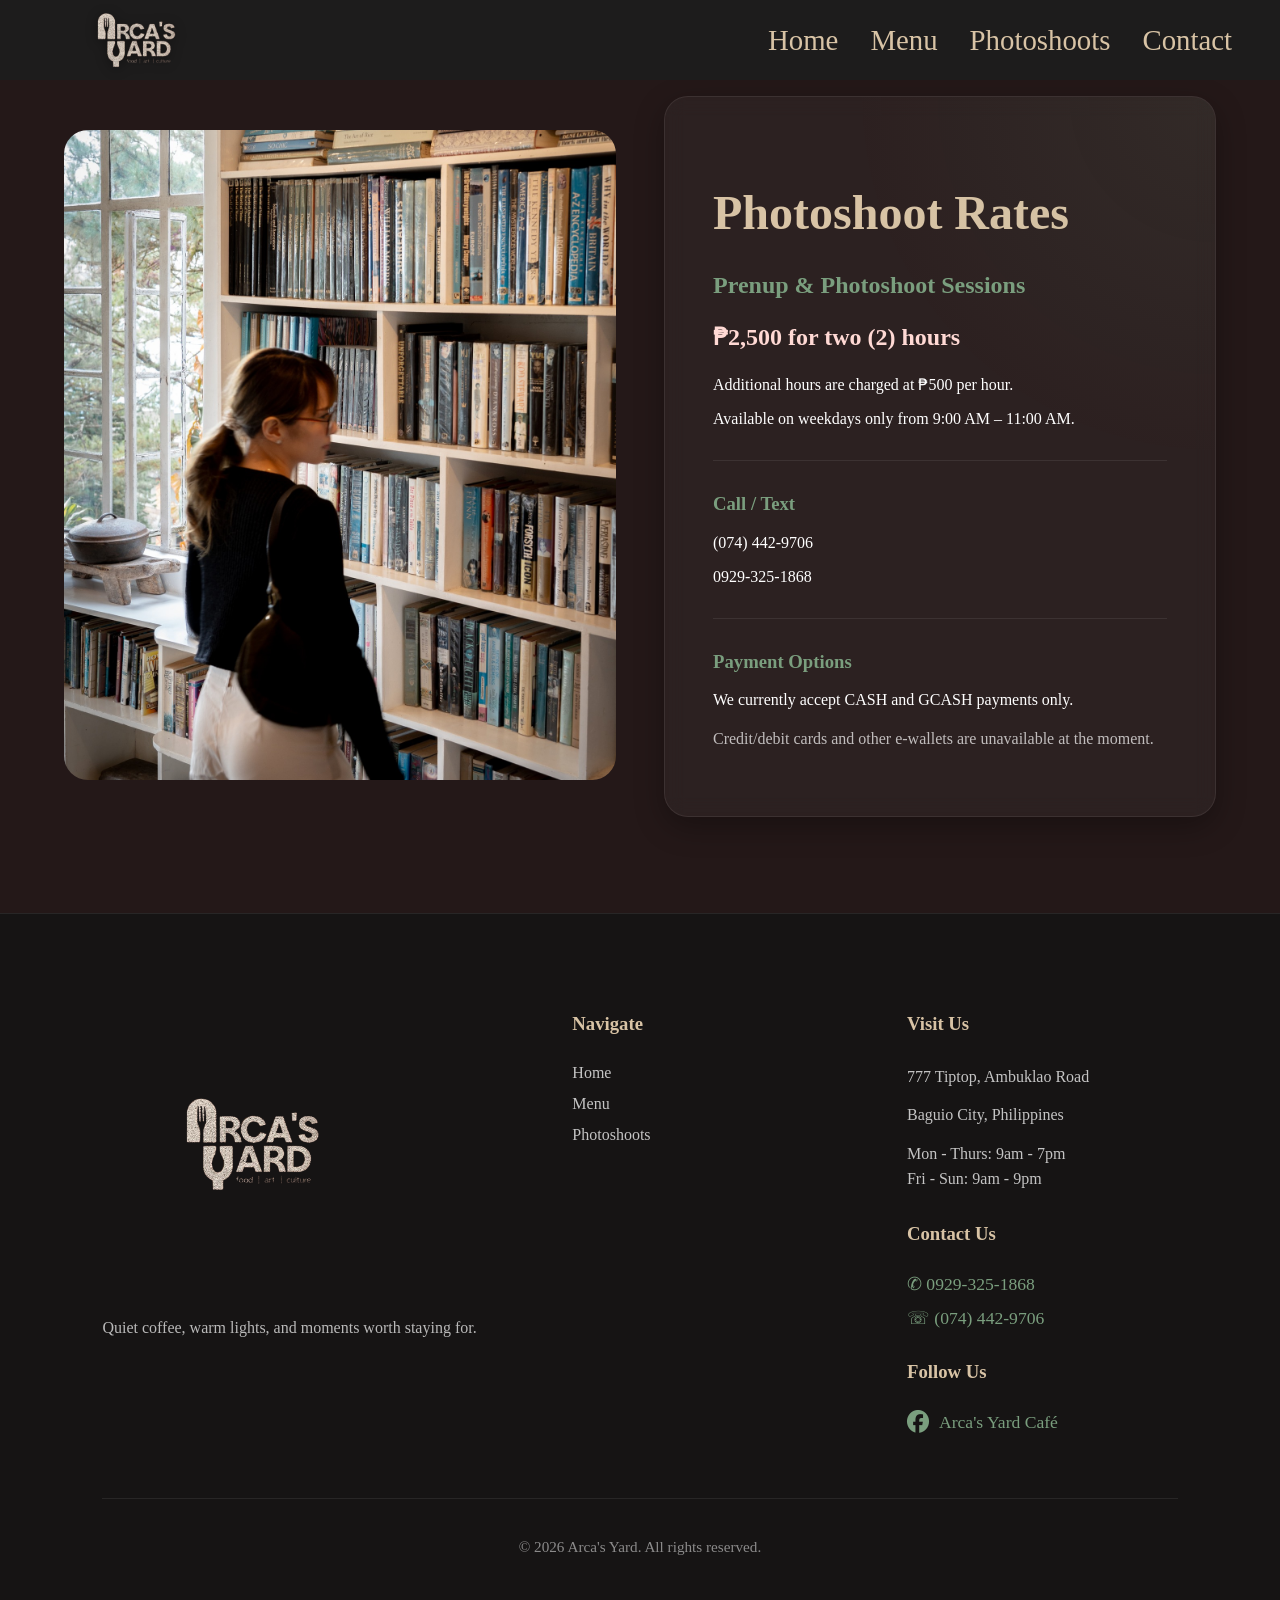
<file: photoshoot.html>
<!DOCTYPE html>
<html lang="en">

<head>
    <meta charset="UTF-8">
    <meta name="viewport" content="width=device-width, initial-scale=1.0">
    <title>Arca Photoshoot Rules</title>
    <link rel="stylesheet" href="photoshoot.css">
    <link rel="stylesheet" href="styles.css">
    <link rel="stylesheet" href="https://cdnjs.cloudflare.com/ajax/libs/font-awesome/6.5.0/css/all.min.css">
</head>

<body>
    <header class="TopNav">

        <div class="Logo">
            <img src="images/Logo.png" alt="Arca's Yard Logo">
        </div>

        <div class="nav-overlay" id="navOverlay"></div>

        <button class="hamburger" id="hamburger">
            <i class="fa fa-bars"></i>
        </button>

        <ul class="NavigationBtns" id="navLinks">
            <li><a href="index.html">Home</a></li>
            <li><a href="menu.html">Menu</a></li>
            <li><a href="photoshoot.html">Photoshoots</a></li>
            <li><a href="#footer-contact">Contact</a></li>
        </ul>

    </header>
    <section class="photoshoot-page">

        <div class="photoshoot-layout fade-up">

            <div class="photoshoot-gif fade-left">
                <img src="images/photoshoot.jpg" alt="photoshoot gif">
            </div>

            <div class="photoshoot-card fade-right">

                <h1>Photoshoot Rates</h1>

                <h2>Prenup & Photoshoot Sessions</h2>

                <p class="highlight">
                    ₱2,500 for two (2) hours
                </p>

                <p>
                    Additional hours are charged at
                    ₱500 per hour.
                </p>

                <p>
                    Available on weekdays only
                    from 9:00 AM – 11:00 AM.
                </p>

                <div class="info-divider"></div>

                <h3>Call / Text</h3>

                <p>(074) 442-9706</p>
                <p>0929-325-1868</p>

                <div class="info-divider"></div>

                <h3>Payment Options</h3>

                <p>
                    We currently accept
                    CASH and GCASH payments only.
                </p>

                <p class="small-text">
                    Credit/debit cards and other
                    e-wallets are unavailable at the moment.
                </p>

            </div>

        </div>

    </section>
</body>
<footer class="footer fade-up">

    <div class="footer-top">

        <div class="footer-brand">
            <img src="images/Logo.png" alt="Arca's Yard Logo">

            <p>
                Quiet coffee, warm lights, and moments worth staying for.
            </p>
        </div>

        <div class="footer-links">
            <h3>Navigate</h3>

            <a href="index.html">Home</a>
            <a href="menu.html">Menu</a>
            <a href="#">Photoshoots</a>
        </div>

        <div id="footer-contact" class="footer-contact">
            <h3>Visit Us</h3>

            <p>777 Tiptop, Ambuklao Road</p>
            <p>Baguio City, Philippines</p>

            <p class="footer-hours">
                Mon - Thurs: 9am - 7pm <br>
                Fri - Sun: 9am - 9pm
            </p>

            <h3>Contact Us</h3>
            <a href="tel:09293251868"> &#9990; 0929-325-1868</a>
            <a href="tel:+074442-9706"> &#9743; (074) 442-9706</a>

            <h3>Follow Us</h3>

            <a href="https://www.facebook.com/arcasyard" target="_blank" class="social-link">
                <i class="fa-brands fa-facebook"></i> Arca's Yard Café
            </a>
        </div>

    </div>

    <div class="footer-bottom">
        <p>© 2026 Arca's Yard. All rights reserved.</p>
    </div>

</footer>

<script>
    function clearNavActive() {
        document.querySelectorAll(".NavigationBtns a")
            .forEach(link => link.classList.remove("active"));
    }
</script>

<script>
    let lastScrollY = window.scrollY;
    const nav = document.querySelector(".TopNav");

    window.addEventListener("scroll", () => {
        const currentScrollY = window.scrollY;

        if (currentScrollY > lastScrollY) {
            // If user scrolling down this hides the navbar :3
            nav.style.transform = "translateY(-100%)";
        } else {
            // Opposite here :3
            nav.style.transform = "translateY(0)";
        }

        if (window.scrollY > 50) {
            nav.classList.add("scrolled");
        } else {
            nav.classList.remove("scrolled");
        }

        lastScrollY = currentScrollY;
    });
</script>

<script>
    const fadeElements = document.querySelectorAll(
        ".fade-up, .fade-left, .fade-right"
    );

    const observer = new IntersectionObserver((entries) => {
        entries.forEach((entry) => {
            if (entry.isIntersecting) {
                entry.target.classList.add("show");
            }
        });
    }, {
        threshold: 0.15
    });

    fadeElements.forEach((el) => observer.observe(el));
</script>

<!-- This highlights the top navigation btns -->

<script>
    const navLinks = document.querySelectorAll(".NavigationBtns li a");

    const currentPage = window.location.pathname.split("/").pop() || "index.html";

    navLinks.forEach(link => {
        const linkPage = link.getAttribute("href");

        if (linkPage === currentPage) {
            clearNavActive();
            link.classList.add("active");
        }
    });
</script>

<script>
    const contactSection = document.querySelector("#footer-contact");
    const contactLink = document.querySelector(".NavigationBtns a[href='#footer-contact']");

    if (contactSection && contactLink) {
        const contactObserver = new IntersectionObserver((entries) => {
            entries.forEach(entry => {
                if (entry.isIntersecting) {
                    clearNavActive();
                    contactLink.classList.add("active");
                } else {
                    contactLink.classList.remove("active");
                }
            });
        }, { threshold: 0.3 });

        contactObserver.observe(contactSection);
    }
</script>

<!-- HAMBURGER -->

<script>
    document.addEventListener("DOMContentLoaded", () => {
        const hamburger = document.getElementById("hamburger");
        const navLinks = document.getElementById("navLinks");
        const overlay = document.getElementById("navOverlay");

        function toggleMenu() {
            navLinks.classList.toggle("show");
            overlay.classList.toggle("show");
        }

        hamburger.addEventListener("click", toggleMenu);
        overlay.addEventListener("click", toggleMenu);

        document.querySelectorAll(".NavigationBtns a").forEach(link => {
            link.addEventListener("click", () => {
                navLinks.classList.remove("show");
                overlay.classList.remove("show");
            });
        });
    });
</script>

</html>
</file>
<file: photoshoot.css>
html {
    scroll-behavior: smooth;
}

body {
    margin: 0;
    padding: 0;
    background-color: #241818;
    color: white;
    overflow-x: hidden;

}

.photoshoot-card {
    position: relative;
    overflow: hidden;
}

.photoshoot-card::before {
    content: "";

    position: absolute;
    inset: 0;

    background:
        radial-gradient(circle at top right,
            rgba(122, 158, 126, 0.08),
            transparent 40%);

    pointer-events: none;
}

.photoshoot-card {
    position: relative;
    overflow: hidden;
}

.fade-up {
    opacity: 0;
    transform: translateY(60px);
    transition:
        opacity 0.8s ease,
        transform 0.8s ease;
}

.fade-up.show {
    opacity: 1;
    transform: translateY(0);
}

.fade-left,
.fade-right {
    opacity: 0;
    transition:
        opacity 0.8s ease,
        transform 0.8s ease;
}

.fade-left {
    transform: translateX(-60px);
}

.fade-right {
    transform: translateX(60px);
}

.fade-left.show,
.fade-right.show {
    opacity: 1;
    transform: translateX(0);
}

/*Top Navigation*/
.TopNav {
    position: fixed;
    top: 0;
    left: 0;
    width: 100%;

    height: 5rem;
    background-color: #1d1c1c;

    display: flex;
    align-items: center;
    justify-content: space-between;

    padding: 0 3rem;
    box-sizing: border-box;

    z-index: 1000;

    transition: transform 0.3s ease;
    backdrop-filter: blur(10px);
}

.TopNav.scrolled {
    background-color: rgba(20, 20, 20, 0.85);
    box-shadow: 0 5px 20px rgba(0, 0, 0, 0.3);
}

/* LOGO */
.Logo {
    display: flex;
    align-items: center;
    justify-content: center;
    height: 100%;
}

.Logo img {
    height: 11rem;
    width: auto;
    object-fit: contain;

    filter: drop-shadow(0 2px 6px rgba(0, 0, 0, 0.4));
}

.Logo h2 {
    color: #7a9e7e;
    font-size: 2.5rem;
    margin: 0;
}

/* NAV LINKS */
.NavigationBtns {
    list-style: none;
    margin: 0;
    padding: 0;

    display: flex;
    gap: 2rem;
    align-items: center;
}

.NavigationBtns li a {
    text-decoration: none;
    color: #d8c3a5;
    font-size: 1.8rem;
    transition: color 0.2s ease;
}

.NavigationBtns li a:hover {
    color: #7a9e7e;
}

.photoshoot-page {
    width: 90%;
    max-width: 1200px;

    margin: 6rem auto;
}

.photoshoot-layout {
    display: grid;

    grid-template-columns: 1fr 1fr;

    gap: 3rem;

    align-items: center;
}

.photoshoot-gif img {
    width: 100%;
    height: 650px;

    object-fit: cover;

    border-radius: 24px;
}

.photoshoot-card {
    background: rgba(255, 255, 255, 0.04);

    backdrop-filter: blur(10px);
    -webkit-backdrop-filter: blur(10px);

    border: 1px solid rgba(255, 255, 255, 0.08);

    border-radius: 24px;

    padding: 3rem;

    box-shadow: 0 10px 30px rgba(0, 0, 0, 0.3);
}

.photoshoot-card h1 {
    color: #d8c3a5;
    font-size: 3rem;

    margin-bottom: 2rem;
}

.photoshoot-card h2 {
    color: #7a9e7e;

    margin-bottom: 1rem;
}

.photoshoot-card h3 {
    color: #7a9e7e;

    margin-top: 2rem;
}

.highlight {
    font-size: 1.5rem;
    font-weight: bold;

    color: rgb(255, 217, 212);
}

.info-divider {
    width: 100%;
    height: 1px;

    background: rgba(255, 255, 255, 0.08);

    margin: 2rem 0;
}

.small-text {
    opacity: 0.7;
    line-height: 1.7;
}

.footer {
    background-color: #161414;
    padding: 5rem 8% 2rem;
    margin-top: 6rem;

    border-top: 1px solid rgba(255, 255, 255, 0.08);
}

.footer-top {
    display: grid;
    grid-template-columns: 1.5fr 1fr 1fr;
    gap: 4rem;

    margin-bottom: 4rem;
}

.footer-brand img {
    width: 300px;
}

.footer-brand p {
    color: rgba(255, 255, 255, 0.7);
    line-height: 1.7;
    max-width: 400px;
}

.footer-links,
.footer-contact {
    display: flex;
    flex-direction: column;
    gap: 0.8rem;
}

.footer-links h3,
.footer-contact h3 {
    color: #d8c3a5;
    margin-bottom: 1rem;
}

.footer-links a {
    text-decoration: none;
    color: rgba(255, 255, 255, 0.75);

    transition: color 0.3s ease;
}

.footer-links a:hover {
    color: #7a9e7e;
}

.footer-contact p {
    color: rgba(255, 255, 255, 0.75);
    margin: 0;
    line-height: 1.6;
}

.footer-hours {
    margin-top: 1rem;
}

.footer-bottom {
    border-top: 1px solid rgba(255, 255, 255, 0.08);
    padding-top: 1.5rem;
    text-align: center;
}

.footer-bottom p {
    color: rgba(255, 255, 255, 0.5);
    font-size: 0.95rem;
}

.footer-contact a {
    color: #7a9e7e;
    text-decoration: none;
    font-size: 1.1rem;
    transition: color 0.3s ease;
}

.footer-contact a:hover {
    color: #d8c3a5;
}

@media (max-width: 1024px) {

    /* NAVBAR */
    .TopNav {
        padding: 0 2rem;
    }

    .Logo img {
        height: 8rem;
    }

    .NavigationBtns li a {
        font-size: 1.3rem;
    }

    /* MAIN SECTION */
    .photoshoot-page {
        width: 92%;
    }

    .photoshoot-layout {
        gap: 2rem;
    }

    .photoshoot-gif img {
        height: 500px;
    }

    /* CARD */
    .photoshoot-card {
        padding: 2rem;
    }

    .photoshoot-card h1 {
        font-size: 2.4rem;
    }

    .photoshoot-card h2 {
        font-size: 1.4rem;
    }

    .highlight {
        font-size: 1.3rem;
    }

    /* FOOTER */
    .footer-top {
        gap: 2rem;
    }

    .footer-brand img {
        width: 220px;
    }
}

@media (max-width: 768px) {

    /* NAVBAR */
    .TopNav {
        height: 4.5rem;
        padding: 0 1rem;
    }

    .Logo img {
        height: 6rem;
    }

    .NavigationBtns {
        gap: 1rem;
    }

    .NavigationBtns li a {
        font-size: 1rem;
    }

    /* MAIN SECTION */
    .photoshoot-page {
        width: 92%;
        margin: 5rem auto 3rem;
    }

    .photoshoot-layout {
        grid-template-columns: 1fr;
        gap: 2rem;
    }

    /* GIF */
    .photoshoot-gif img {
        height: 300px;
        border-radius: 18px;
    }

    /* CARD */
    .photoshoot-card {
        padding: 1.5rem;
        border-radius: 18px;
    }

    .photoshoot-card h1 {
        font-size: 2rem;
        margin-bottom: 1.2rem;
    }

    .photoshoot-card h2 {
        font-size: 1.2rem;
    }

    .photoshoot-card h3 {
        font-size: 1rem;
    }

    .photoshoot-card p {
        font-size: 0.95rem;
        line-height: 1.7;
    }

    .highlight {
        font-size: 1.2rem;
    }

    /* FOOTER */
    .footer {
        padding: 4rem 1.5rem 2rem;
    }

    .footer-top {
        grid-template-columns: 1fr;
        gap: 2.5rem;
    }

    .footer-brand img {
        width: 180px;
    }

    .footer-brand p {
        max-width: 100%;
    }

    .footer-links,
    .footer-contact {
        gap: 0.6rem;
    }

    .footer-contact a {
        font-size: 1rem;
    }

}
</file>
<file: styles.css>
html {
    scroll-behavior: smooth;
}

/*RADIAL GRADIANTS*/
.about-section,
.hours-section,
.location-section,
.best-sellers,
.photoshoot-section {
    position: relative;
    overflow: hidden;
}

.about-section::before,
.hours-section::before,
.location-section::before,
.best-sellers::before,
.photoshoot-section::before {
    content: "";

    position: absolute;
    inset: 0;

    background:
        radial-gradient(circle at top right,
            rgba(122, 158, 126, 0.08),
            transparent 40%);

    pointer-events: none;
}

.about-block,
.hours-block,
.location-block {
    max-width: 520px;
}

.section-tag {
    color: #7a9e7e;
    font-size: 0.8rem;
    letter-spacing: 3px;
    text-transform: uppercase;

    opacity: 0.7;
}

.hero-note {
    margin-top: 2rem;

    color: rgba(255, 255, 255, 0.65);

    letter-spacing: 2px;
    text-transform: uppercase;
    font-size: 0.8rem;
}

.section-line {
    width: 600px;
    height: 5px;

    background-color: #7a9e7e;

    margin-bottom: 1.5rem;

    border-radius: 999px;

    opacity: 0.8;
}

.section-line-long {
    width: 100%;
    height: 5px;

    background-color: #7a9e7e;

    margin-bottom: 1.5rem;

    border-radius: 999px;

    opacity: 0.8;
}

/*FADE ANIMATIONS*/
.fade-up {
    opacity: 0;
    transform: translateY(60px);
    transition:
        opacity 0.8s ease,
        transform 0.8s ease;
}

.fade-up.show {
    opacity: 1;
    transform: translateY(0);
}

.fade-left,
.fade-right {
    opacity: 0;
    transition:
        opacity 0.8s ease,
        transform 0.8s ease;
}

.fade-left {
    transform: translateX(-60px);
}

.fade-right {
    transform: translateX(60px);
}

.fade-left.show,
.fade-right.show {
    opacity: 1;
    transform: translateX(0);
}

/*TEXT ANIMATIONS*/
.headline-content h1,
.headline-content h3,
.search-bar {
    opacity: 0;
    transform: translateY(30px);
}

.headline-content h1 {
    animation: fadeUp 1s ease forwards;
    letter-spacing: -3px;
}

.headline-content h3 {
    animation: fadeUp 1s ease forwards;
    animation-delay: 0.3s;
}

.search-bar {
    animation: fadeUp 1s ease forwards;
    animation-delay: 0.6s;
}

/*HOVER*/
.grid-item img,
.food-img,
.hours-image img,
.location-image img,
.about-image img {
    transition:
        transform 0.5s ease,
        filter 0.5s ease;
}

.grid-item:hover img,
.seller-row:hover .food-img,
.about-image:hover img,
.hours-image:hover img,
.location-image:hover img {
    transform: scale(1.05);
}

.seller-row {
    transition:
        transform 0.3s ease,
        background-color 0.3s ease;
}

.seller-row:hover {
    transform: translateX(10px);

    background-color: rgba(255, 255, 255, 0.03);
}

/*MAIN*/
body {
    margin: 0;
    padding: 0;
    background-color: #241818;
    color: white;
    overflow-x: hidden;
}

.home {
    min-height: auto;
    padding: 7rem 2rem 3rem;
}

.home h1 {
    margin-bottom: 1rem;
}

.home p {
    margin: 0;
}

:root {
    --topnav-height: 60px;
}

/*TOP NAVIGATION BAR*/

.TopNav {
    position: fixed;
    top: 0;
    left: 0;
    width: 100%;
    height: var(--topnav-height);

    height: 5rem;
    background-color: #1d1c1c;

    display: flex;
    align-items: center;
    justify-content: space-between;

    padding: 0 3rem;
    box-sizing: border-box;

    z-index: 1000;

    transition: transform 0.3s ease;
    backdrop-filter: blur(10px);
}

.TopNav.scrolled {
    background-color: rgba(20, 20, 20, 0.85);
    box-shadow: 0 5px 20px rgba(0, 0, 0, 0.3);
}

.TopNav.hide-nav {
    transform: translateY(-100%);
}

.nav-overlay {
    position: fixed;
    inset: 0;
    background: rgba(0, 0, 0, 0.4);

    opacity: 0;
    pointer-events: none;

    transition: opacity 0.3s ease;

    z-index: 1000;
}

.nav-overlay.show {
    opacity: 1;
    pointer-events: auto;
}


/*HAMBUYGER*/
.hamburger {
    display: none;
    font-size: 2rem;
    background: none;
    border: none;
    color: #d8c3a5;
    cursor: pointer;
}


/* LOGO */
.Logo {
    display: flex;
    align-items: center;
    justify-content: center;
    height: 100%;
}

.Logo img {
    height: 11rem;
    width: auto;
    object-fit: contain;

    filter: drop-shadow(0 2px 6px rgba(0, 0, 0, 0.4));
}

.Logo h2 {
    color: #7a9e7e;
    font-size: 2.5rem;
    margin: 0;
}

/* NAV LINKS */
.NavigationBtns {
    list-style: none;
    margin: 0;
    padding: 0;

    display: flex;
    gap: 2rem;
    align-items: center;
}

.NavigationBtns li a {
    text-decoration: none;
    color: #d8c3a5;
    font-size: 1.8rem;
    transition: color 0.2s ease;
}

.NavigationBtns li a:hover {
    color: #7a9e7e;
}

.NavigationBtns li a.active {
    color: #7a9e7e;
    position: relative;
}

.NavigationBtns li a.active::after {
    content: "";
    position: absolute;
    left: 0;
    bottom: -6px;
    width: 100%;
    height: 2px;
    background-color: #7a9e7e;
}

/*SEACRCH BAR*/

.search-bar {
    margin-top: 2rem;
}

.search-bar input {
    width: 320px;
    padding: 1rem 1.2rem;

    border: none;
    outline: none;

    border-radius: 50px;

    background-color: rgba(255, 255, 255, 0.12);
    backdrop-filter: blur(10px);

    color: white;
    font-size: 1rem;
}

.search-bar input::placeholder {
    color: rgba(255, 255, 255, 0.7);
}

/*HEADLINE SECTION*/
.headline {
    display: flex;
    justify-content: center;
    background: none;
    padding: 0;
}

.headline-card {
    width: 100%;
    max-width: 100%;
    height: 100vh;
    overflow: hidden;
    display: flex;
    align-items: center;
    position: relative;
    box-shadow: 0 10px 30px rgba(0, 0, 0, 0.5);
    z-index: 0;
    transition: transform 0.3s ease, box-shadow 0.3s ease;
}

.headline-card img {
    position: absolute;
    top: 0;
    left: 0;
    width: 100%;
    height: 100%;
    object-fit: cover;
    z-index: 1;
    transition: transform 0.8s ease;
    animation: heroFade 1.5s ease;
}

/*headline left shadow*/
.overlay {
    position: absolute;
    inset: 0;

    background: linear-gradient(to right,
            rgba(0, 0, 0, 0.9) 15%,
            rgba(0, 0, 0, 0.5) 35%,
            rgba(0, 0, 0, 0.1) 75%);
    display: flex;
    justify-content: flex-start;
    align-items: center;
    z-index: 2;
}

.headline-content h1 {
    color: white;
    font-size: 7rem;
    margin: 0 0 20px 0;
}

.headline-content {
    padding-left: 80px;
    max-width: 700px;
    text-align: left;
}

/*About Section*/
.about-section {
    display: flex;
    width: 100%;
    height: 100vh;

    background-color: #241818;
}

.about-image {
    flex: 1;
    overflow: hidden;
    position: relative;
}

.about-image img {
    width: 100%;
    height: 120%;
    object-fit: cover;

    transform: translateY(0);
    transition: transform 0.1s linear;
}

.about-content {
    flex: 1;
    display: flex;
    flex-direction: column;
    justify-content: center;

    padding: 6rem 8%;
    gap: 8rem;
}

.about-block {

    position: relative;
    display: flex;
    flex-direction: column;
    gap: 0.3rem;
}

.about-block h2 {
    margin-top: 1rem;
    font-size: 2.3rem;
    color: #7a9e7e;
    margin: 0.5rem 0;
    letter-spacing: 2px;
    text-transform: uppercase;
    opacity: 0.8;
}

.about-block+.about-block {
    margin-top: 2rem;
}

.about-block p:not(.big-text) {
    margin: 0;
    font-size: 1.1rem;
}

/*Hours Section*/
.hours-section {
    display: flex;
    width: 100%;
    height: 100vh;
    flex-direction: row-reverse;

    background-color: #2a1d1d;
}

.hours-image {
    flex: 1;
    overflow: hidden;
    position: relative;
}

.hours-image img {
    width: 100%;
    height: 120%;
    object-fit: cover;

    transform: translateY(0);
    transition: transform 0.1s linear;
}

.hours-content {
    flex: 1;
    display: flex;
    flex-direction: column;
    justify-content: center;

    padding: 6rem 8%;
    gap: 8rem;
}

.hours-block {
    position: relative;
    display: flex;
    flex-direction: column;
    gap: 0.3rem;
}

.hours-block h2 {
    margin-top: 1rem;
    font-size: 2.3rem;
    color: #7a9e7e;
    margin: 0.5rem 0;
    letter-spacing: 2px;
    text-transform: uppercase;
    opacity: 0.8;
}

.big-text {
    font-size: clamp(3.2rem, 5vw, 5.2rem);
    line-height: 1.05;
    font-weight: 700;
    letter-spacing: -1px;

    color: #d8c3a5;

    margin-bottom: 2rem;
    max-width: 95%;
}

.hours-block+.hours-block {
    margin-top: 2rem;
}

.hours-block p:not(.big-text) {
    margin: 0;
    font-size: 1.1rem;

}

/*Location Section*/

.location-section {
    display: flex;
    width: 100%;
    height: 100vh;

    background-color: #241818;
}

.location-image {
    flex: 1;
    overflow: hidden;
    position: relative;
}

.location-image img {
    width: 100%;
    height: 120%;
    object-fit: cover;

    transform: translateY(0);
    transition: transform 0.1s linear;
}

.location-content {
    flex: 1;
    display: flex;
    flex-direction: column;
    justify-content: center;

    padding: 6rem 8%;
    gap: 8rem;
}

.location-block {
    position: relative;
    display: flex;
    flex-direction: column;
    gap: 0.3rem;
}

.location-block h2 {
    margin-top: 1rem;
    font-size: 2.3rem;
    color: #7a9e7e;
    margin: 0.5rem 0;
    letter-spacing: 2px;
    text-transform: uppercase;
    opacity: 0.8;
}

.location-block+.location-block {
    margin-top: 2rem;
}

.location-block p:not(.big-text) {
    margin: 0;
    font-size: 1.1rem;
}

.about-section,
.hours-section,
.location-section,
.headline {
    margin-bottom: 6rem;
}

.best-sellers {
    width: 100%;
    margin: 0;
    padding: 8rem 8%;

    background-color: #201616;

    border-top: 1px solid rgba(255, 255, 255, 0.08);
    border-bottom: 1px solid rgba(255, 255, 255, 0.08);

    box-sizing: border-box;
}

.best-sellers h1 {
    margin-bottom: 3rem;
    color: #d8c3a5;
    font-size: 3.5rem;
}

.best-seller-layout {
    display: grid;
    grid-template-columns: 1fr 1.2fr;
    gap: 4rem;
    align-items: center;
    width: 100%;
}

.seller-list {
    display: flex;
    flex-direction: column;
    gap: 2rem;
    text-align: left;
}

.seller-row {
    display: grid;
    grid-template-columns: 300px 1fr 120px;
    align-items: center;
    gap: 2.5rem;
    padding-bottom: 1.5rem;
    border-bottom: 1px solid rgba(255, 255, 255, 0.08);
}

.food-img {
    width: 300px;
    height: 300px;
    object-fit: cover;
    border-radius: 14px;
    display: block;
}

.price {
    color: #7a9e7e;
    font-size: 1.2rem;
    font-weight: bold;
}

.seller-image {
    display: flex;
    justify-content: center;
    align-items: center;
}

.seller-image img {
    width: 100%;
    height: 700px;

    object-fit: cover;
    border-radius: 20px;
}

.menu-btn {
    padding: 1rem 2.5rem;

    border: none;
    border-radius: 50px;

    background-color: #7a9e7e;
    color: rgb(250, 239, 212);

    font-size: 1rem;
    cursor: pointer;

    transition:
        transform 0.3s ease,
        background-color 0.3s ease,
        box-shadow 0.3s ease;
}

.menu-button-container {
    width: 100%;

    display: flex;
    justify-content: center;
    align-items: center;

    margin-top: 1rem;
    margin-bottom: 1rem;
}

.menu-btn:hover {
    transform: translateY(-3px);
    box-shadow: 0 10px 25px rgba(122, 158, 126, 0.25);
}

.seller-row h2 {
    color: #d8c3a5;
    margin: 0;
}

/*Photoshoot Section*/

.photoshoot-section {
    width: 100%;
    padding: 6rem 8%;
    background-color: #2a1d1d;
    box-sizing: border-box;
}

.photoshoot-section h1 {
    color: #d8c3a5;
    font-size: 3rem;
    margin-bottom: 3rem;
}

.photoshoot-grid {
    display: grid;
    grid-template-columns: 1.2fr 1fr 1fr;
    gap: 1.5rem;
    align-items: start;
}

.left-stack {
    display: flex;
    flex-direction: column;
    gap: 2rem;
}

.photoshoot-text h1 {
    font-size: 4rem;
    color: #d8c3a5;
    margin-bottom: 1rem;
}

.photoshoot-text p {
    color: rgba(255, 255, 255, 0.75);
    line-height: 1.7;
    max-width: 90%;
}

.grid-column {
    display: flex;
    flex-direction: column;
    gap: 1.5rem;
}

.grid-item {
    overflow: hidden;
    border-radius: 18px;
}

.grid-item img {
    width: 100%;
    height: 100%;
    object-fit: cover;
    display: block;
}

.large img {
    height: 700px;
}

.grid-item img {
    height: 320px;
}

.small img {
    height: 200px;
}

.grid-item {
    position: relative;
}

.grid-item::after {
    content: "";

    position: absolute;
    inset: 0;

    background: rgba(0, 0, 0, 0);

    transition: background 0.4s ease;
}

.grid-item:hover::after {
    background: rgba(0, 0, 0, 0.15);
}

/*Footer Section*/

.footer {
    background-color: #161414;
    padding: 5rem 8% 2rem;
    margin-top: 6rem;

    border-top: 1px solid rgba(255, 255, 255, 0.08);
}

.footer-top {
    display: grid;
    grid-template-columns: 1.5fr 1fr 1fr;
    gap: 4rem;

    margin-bottom: 4rem;
}

.footer-brand img {
    width: 300px;
}

.footer-brand p {
    color: rgba(255, 255, 255, 0.7);
    line-height: 1.7;
    max-width: 400px;
}

.footer-links,
.footer-contact {
    display: flex;
    flex-direction: column;
    gap: 0.8rem;
}

.footer-links h3,
.footer-contact h3 {
    color: #d8c3a5;
    margin-bottom: 1rem;
}

.footer-links a {
    text-decoration: none;
    color: rgba(255, 255, 255, 0.75);

    transition: color 0.3s ease;
}

.footer-links a:hover {
    color: #7a9e7e;
}

.footer-contact p {
    color: rgba(255, 255, 255, 0.75);
    margin: 0;
    line-height: 1.6;
}

.footer-hours {
    margin-top: 1rem;
}

.footer-bottom {
    border-top: 1px solid rgba(255, 255, 255, 0.08);
    padding-top: 1.5rem;
    text-align: center;
}

.footer-bottom p {
    color: rgba(255, 255, 255, 0.5);
    font-size: 0.95rem;
}

.footer-contact a {
    color: #7a9e7e;
    text-decoration: none;
    font-size: 1.1rem;
    transition: color 0.3s ease;
}

.footer-contact a:hover {
    color: #d8c3a5;
}

.social-link {
    display: inline-flex;
    align-items: center;
    gap: 10px;

    color: #7a9e7e;
    text-decoration: none;

    font-size: 1.1rem;
    transition: color 0.3s ease;
}

.social-link i {
    font-size: 1.4rem;
}

.social-link:hover {
    color: #d8c3a5;
}

@keyframes heroFade {
    from {
        opacity: 0;
        transform: scale(1.04);
    }

    to {
        opacity: 1;
        transform: scale(1);
    }
}

@keyframes fadeUp {
    from {
        opacity: 0;
        transform: translateY(30px);
    }

    to {
        opacity: 1;
        transform: translateY(0);
    }
}

/* =========================
   TABLET RESPONSIVE
========================= */
@media (max-width: 1024px) {

    .about-section,
    .hours-section,
    .location-section {
        flex-direction: column;
        height: auto;
    }

    .about-image,
    .hours-image,
    .location-image {
        width: 100%;
        height: 400px;
    }

    .about-image img,
    .hours-image img,
    .location-image img {
        height: 100%;
    }

    .about-content,
    .hours-content,
    .location-content {
        padding: 4rem 8%;
        gap: 3rem;
    }

    .big-text {
        font-size: clamp(2.3rem, 6vw, 4rem);
    }

    .headline-content h1 {
        font-size: 4.5rem;
    }

    .headline-content {
        padding-left: 50px;
        padding-right: 30px;
    }

    .best-seller-layout {
        grid-template-columns: 1fr;
    }

    .seller-image img {
        height: 500px;
    }

    .photoshoot-grid {
        grid-template-columns: 1fr;
    }

    .footer-top {
        grid-template-columns: 1fr;
    }
}

/* =========================
   MOBILE RESPONSIVE
========================= */
@media (max-width: 768px) {

    .TopNav {
        padding: 0 1.5rem;
    }

    .hamburger {
        display: block;
        font-size: 2rem;
        color: #d8c3a5;
        cursor: pointer;
        z-index: 1100;
    }

    .NavigationBtns {
        position: fixed;
        top: 4.6rem;
        right: 0;

        height: auto;
        width: 280px;
        max-width: 90vw;

        justify-content: flex-start;
        align-items: flex-start;
        padding: 0.5rem 1rem;

        gap: 0.5rem;

        background-color: rgba(20, 20, 20, 0.95);
        backdrop-filter: blur(12px);

        transform: translateX(100%);
        transition: transform 0.35s ease;

        z-index: 1001;
        border-radius: 10px;
    }

    .NavigationBtns.show {
        transform: translateX(0);
    }

    .NavigationBtns li {
        width: 100%;
        padding: 0.8rem 0;
    }

    .NavigationBtns li a {
        display: block;
        width: 100%;
        font-size: 1.2rem;
    }

    .NavigationBtns li:first-child {
        margin-top: 0;
    }

    .Logo img {
        height: 7rem;
    }

    .headline-card {
        height: 90vh;
    }

    .headline-content h1 {
        font-size: 3rem;
        line-height: 1.1;
    }

    .headline-content h3 {
        font-size: 1.1rem;
    }

    .headline-content {
        padding: 0 2rem;
    }

    .search-bar input {
        width: 100%;
        max-width: 100%;
    }

    .section-line {
        width: 100%;
    }

    .big-text {
        font-size: 2rem;
    }

    .seller-row {
        grid-template-columns: 1fr;
        text-align: center;
    }

    .food-img {
        width: 100%;
        height: 250px;
    }

    .seller-image img {
        height: 350px;
    }

    .photoshoot-text h1 {
        font-size: 2.5rem;
    }

    .large img {
        height: 400px;
    }

    .grid-item img {
        height: 250px;
    }

    .small img {
        height: 180px;
    }
}
</file>
